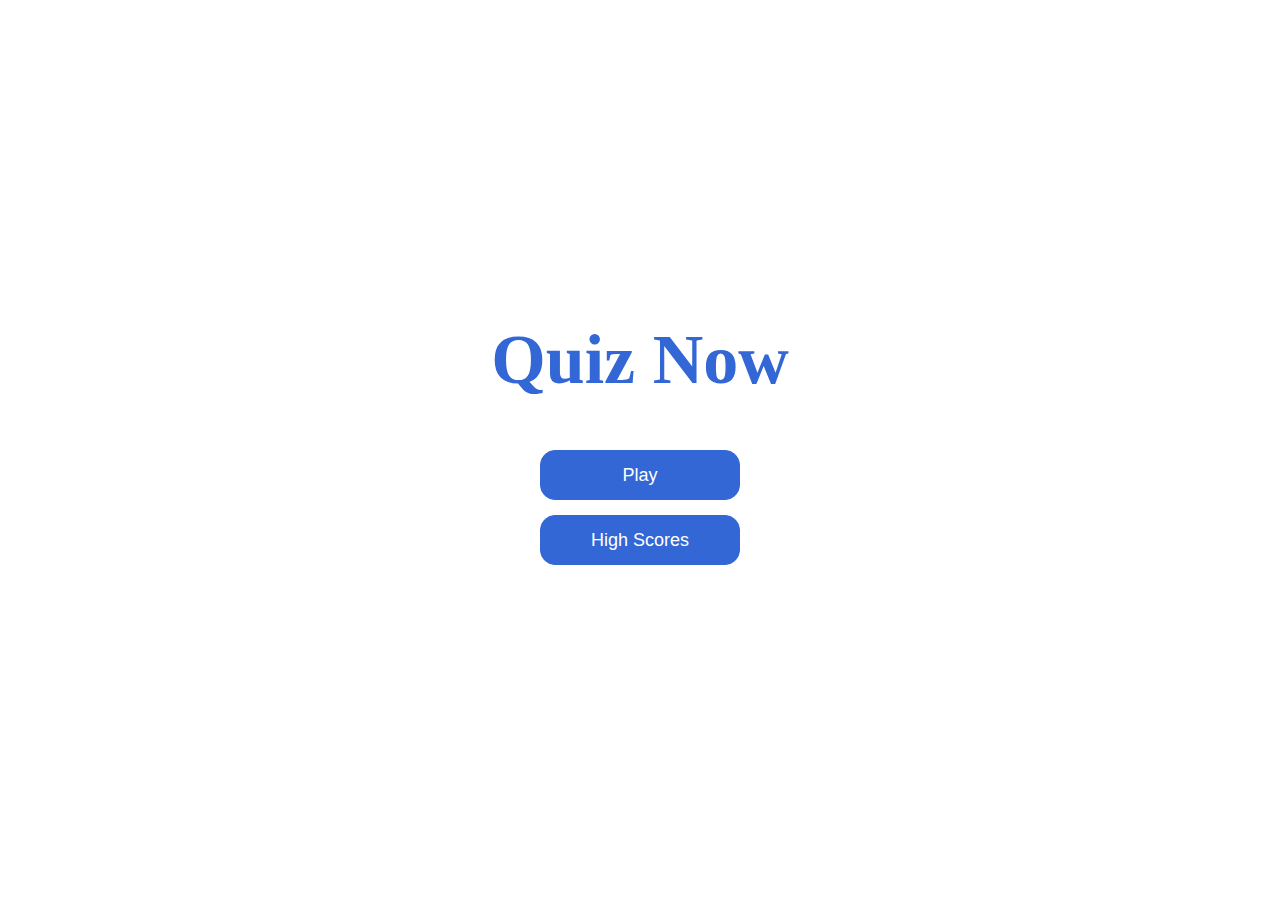
<file: index.html>
<!DOCTYPE html>
<html lang="en">
<head>
    <meta charset="UTF-8">
    <meta name="viewport" content="width=device-width, initial-scale=1.0">
    <meta http-equiv="X-UA-Compatible" content="ie=edge">
    <title>Quiz Now</title>
    <link rel="stylesheet" href="index.css">
   
</head>
<body>
   <div class="container">
       <div id="home" class="flex-center flex-column">
           <h1>Quiz Now</h1>
           <a href="questions.html" class="btn" aria-disabled="true"> <button id="playBtn", type="submit"  > Play </button></a>
           <a href="highscores.html" class="btn"> <button>High Scores</button> </a>
       </div>
   </div>
     
     <script>
     const username = document.getElementById("username");
     const playBtn = document.getElementById("playBtn");

    username.addEventListener("keyup", () => {
    console.log(username.value);
    playBtn.disabled = !username.value;
});
     </script>
</body>
</html>
</file>
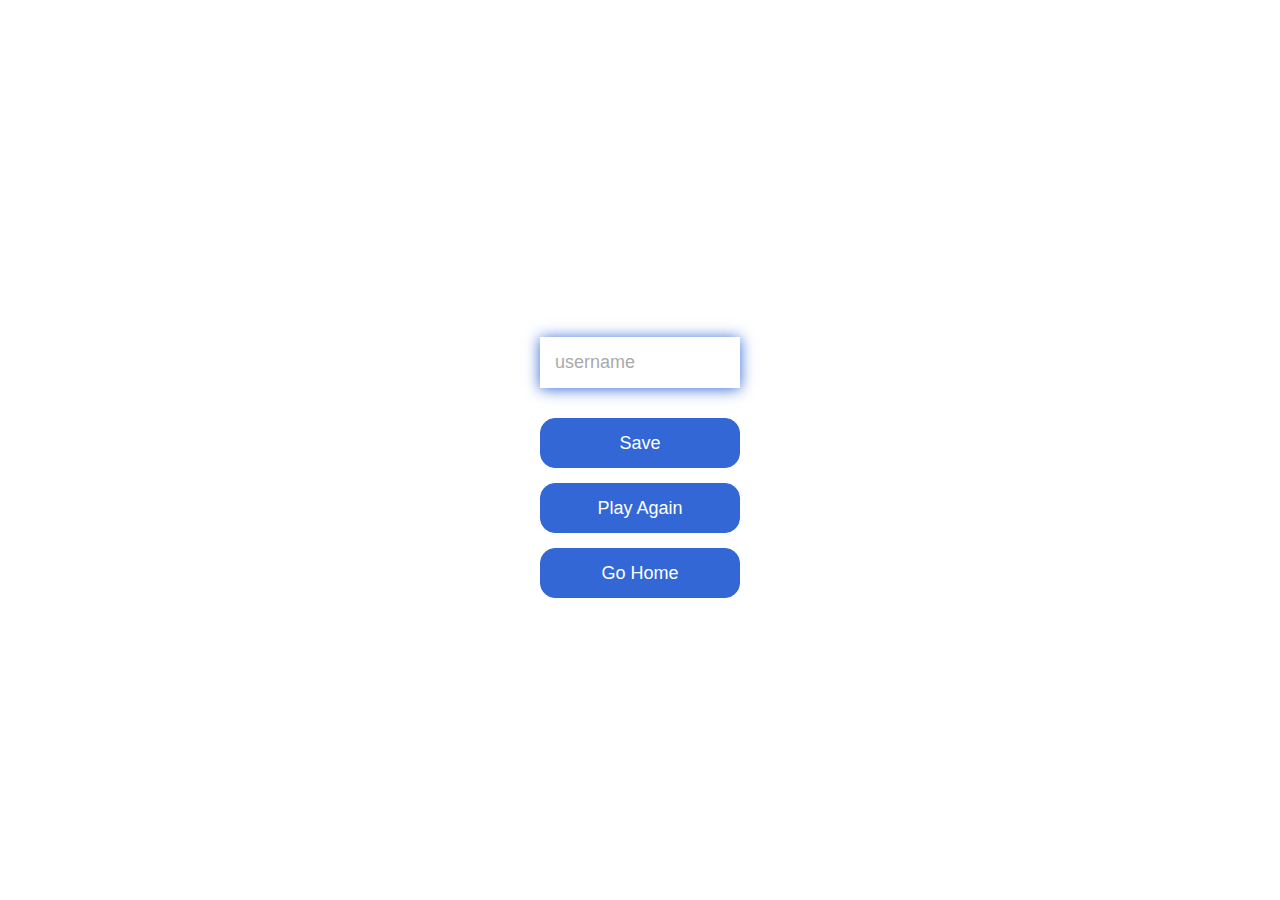
<file: end.html>
<!DOCTYPE html>
<html lang="en">
  <head>
    <meta charset="UTF-8" />
    <meta name="viewport" content="width=device-width, initial-scale=1.0" />
    <meta http-equiv="X-UA-Compatible" content="ie=edge" />
    <title>Congrats!</title>
    <link rel="stylesheet" href="index.css" />
    </head>
  <body>
    <div class="container">
      <div id="end" class="flex-center flex-column">
        <h1 id="finalScore"></h1>
        <form>
          <input
            type="text"
            name="username"
            id="username"
            placeholder="username"
          />
          <button
            type="submit"
            class="btn"
            id="saveScoreBtn"
            onclick="saveHighScore(event)"
            disabled
          >
            Save
          </button>
        </form>
        <a class="btn" href="questions.html">Play Again</a>
        <a class="btn" href="index.html">Go Home</a>
      </div>
    </div>
    <script src="end.js"></script>
  </body>
</html>
</file>
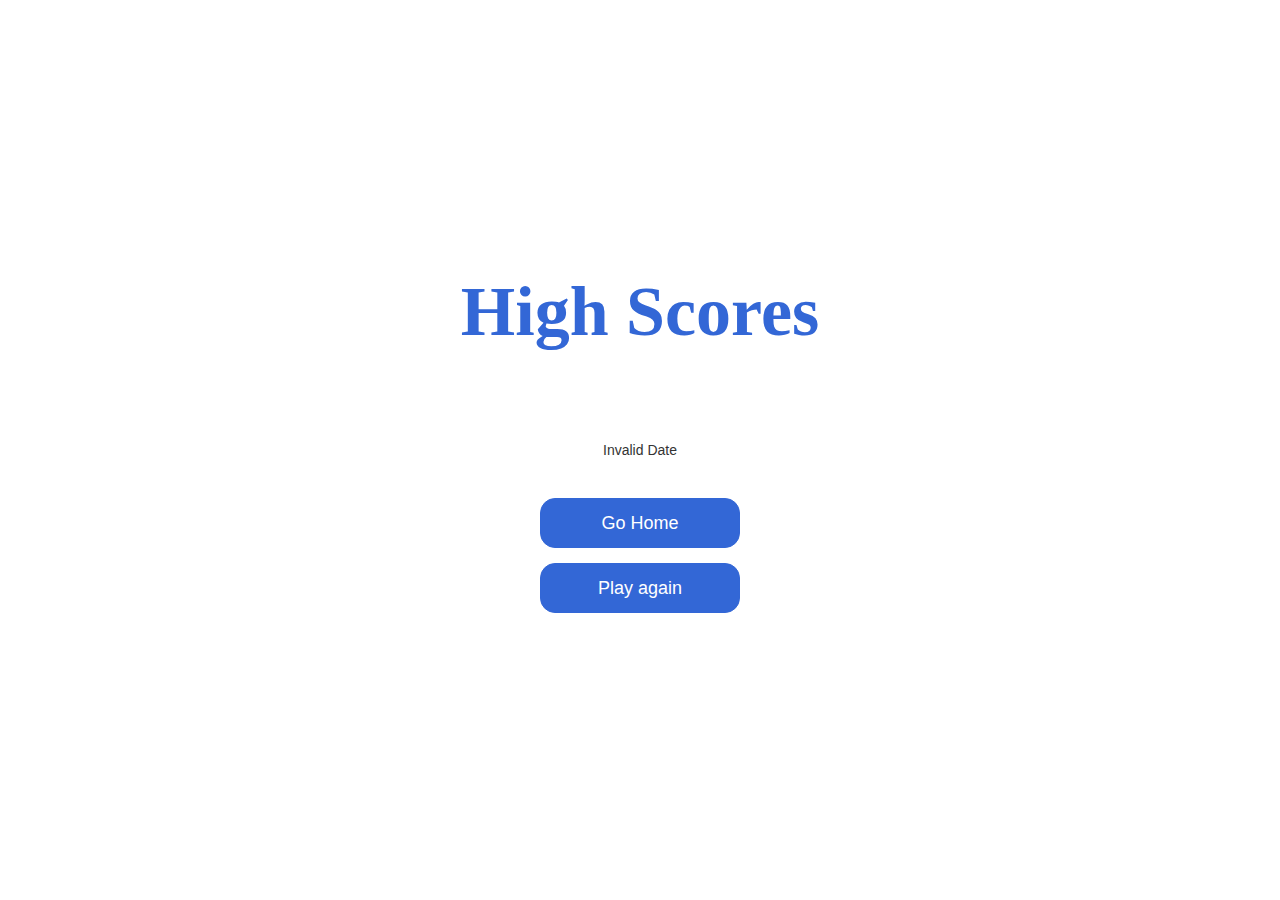
<file: highscores.html>
<!DOCTYPE html>
<html lang="en">
  <head>
    <meta charset="UTF-8" />
    <meta name="viewport" content="width=device-width, initial-scale=1.0" />
    <meta http-equiv="X-UA-Compatible" content="ie=edge" />
    <title>High Scores</title>
    <link rel="stylesheet" href="index.css" />
    <link rel="stylesheet" href="highscores.css" />
  </head>
  <body>
    <div class="container">
      <div id="highScores" class="flex-center flex-column">
        <h1 id="finalScore">High Scores</h1>
        <ul id="highScoresList"></ul>
        <ul id="time"></ul>
        <a class="btn" href="index.html">Go Home</a>
        <a class="btn" href="questions.html">Play again</a>
      </div>
    </div>
    <script src="highscores.js"></script>
  </body>
</html>
</file>
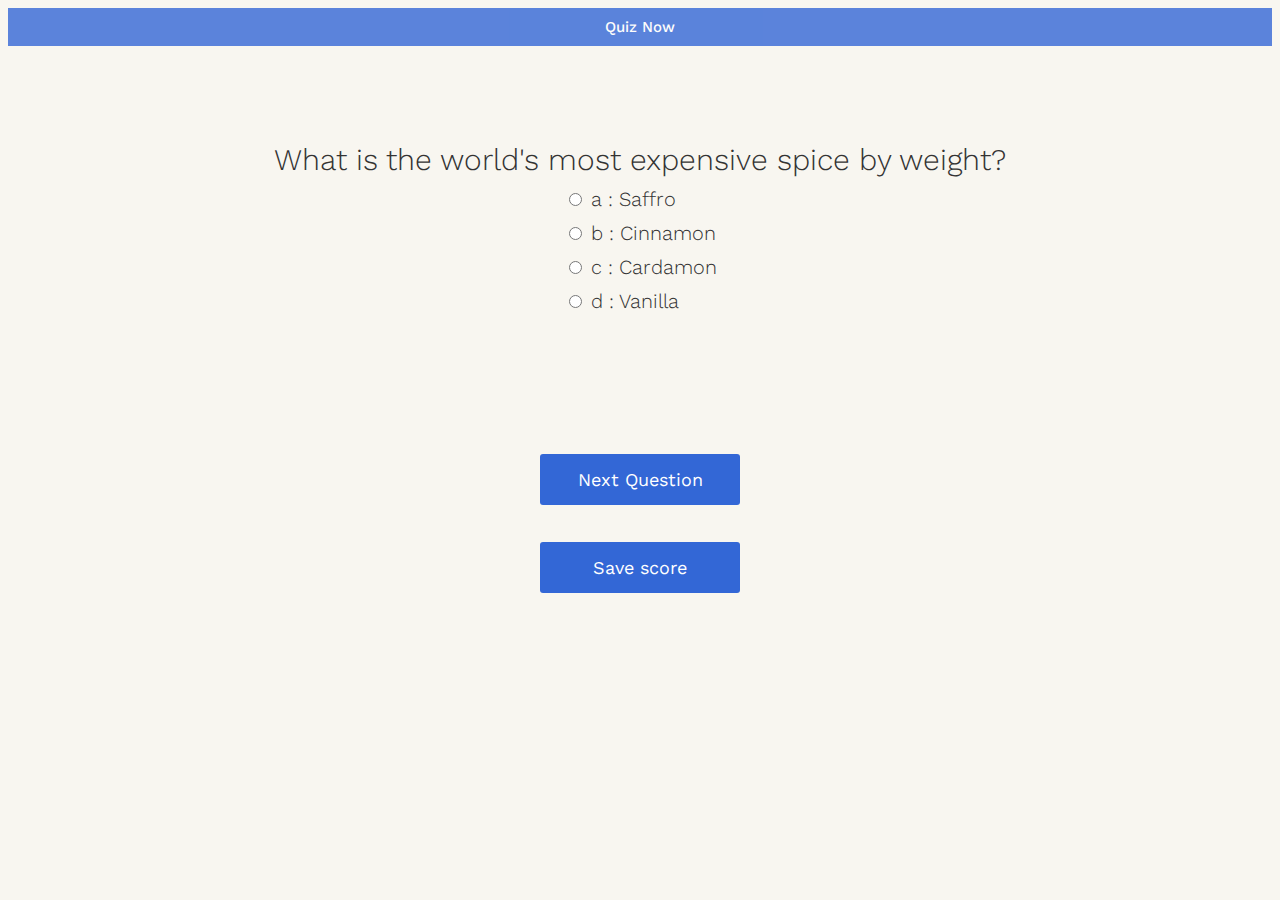
<file: questions.html>
<!DOCTYPE html>
<html lang="en">
<head>
    <meta charset="UTF-8">
    <meta name="viewport" content="width=device-width, initial-scale=1.0">
    <title>Questions page</title>
    <link rel="stylesheet" href="questions.css">
</head>
<body>
    <h1>Quiz Now</h1>
<div class="quiz-container">
  <div id="quiz"></div>
  <div id="progressText"></div>
</div>
<button id="previous">Previous Question</button>
<button id="next">Next Question</button>
<button id="submit">Submit Quiz</button>
<div id="results"></div>
<a href="end.html"><button id="submit">Save score</button></a>
    

<script src="index.js"></script>
</body>
</html>
</file>
<file: index.css>
:root {
  background: white;
  background-position: center;
  background-repeat: no-repeat;
  background-size: cover;
  font-size: 62.5%;
}

* {
  box-sizing: border-box;
  font-family: Arial, Helvetica, sans-serif;
  margin: 0;
  padding: 0;
  color: #333;
}

h1,
h2,
h3,
h4 {
  margin-bottom: 1rem;
}

h1 {
  font-size: 7rem;
  color: rgb(51, 103, 214) ;
  margin-bottom: 5rem;
  font-family: Comic Sans MS;
}

h1 > span {
  font-size: 2.4rem;
  font-weight: 500;
}

h2 {
  font-size: 4.2rem;
  margin-bottom: 4rem;
  font-weight: 700;
}

h3 {
  font-size: 2.8rem;
  font-weight: 500;
}

div::after {
  content: "";
  background: url("https://www.freepik.com/free-photos-vectors/background'>Background vector created by Layerace - www.freepik.com");
  background-size: cover;
  background-position:center;
  opacity: 0.22;
  top: 0;
  left: 0;
  bottom: 0;
  right: 0;
  position: absolute;
  z-index: -1;   
}

/* UTILITIES */

.container {
  width: 100vw;
  height: 100vh;
  display: flex;
  justify-content: center;
  align-items: center;
  max-width: 80rem;
  margin: 0 auto;
  padding: 2rem;
}

.container > * {
  width: 100%;
}

.flex-column {
  display: flex;
  flex-direction: column;
}

.flex-center {
  justify-content: center;
  align-items: center;
}

.justify-center {
  justify-content: center;
}

.text-center {
  text-align: center;
}

.hidden {
  display: none;
}

/* BUTTONS */
.btn {
  font-size: 1.8rem;
  width: 20rem;
  height: 5rem;
  text-align: center;
  border: 0.1rem solid rgb(51, 103, 214);
  margin-bottom: 1.5rem;
  text-decoration: none;
  color: white;
  background-color: rgb(51, 103, 214);
  cursor: pointer;
  align-items: center;
  border-radius: 15px;

}

.btn:hover {
  box-shadow: 0 0.4rem 1.4rem 0  rgb(51, 103, 214);
  border: 0.2rem solid white;  
  transform: translateY(-0.1rem);
  transition: transform 150ms;
  border-radius: 15px;
}

.btn[disabled]:hover {
  cursor: not-allowed;
  box-shadow: none;
  transform: none;
}


button {
  background-color: rgb(51, 103, 214);
  border: 0.2rem solid rgb(51, 103, 214);
  color: white;
  font-size: 1.8rem;
  cursor: pointer;
  width: 100%;
  height: 4.5rem;
  border-radius: 15px;
  
}

/* FORMS */
form {
  width: 100%;
  display: flex;
  flex-direction: column;
  align-items: center;
}

input {
  margin-bottom: 3rem;
  width: 20rem;
  padding: 1.5rem;
  font-size: 1.8rem;
  border: none;
  box-shadow: 0 0.1rem 1.4rem 0  rgb(51, 103, 214);
}

input::placeholder {
  color: #aaa;
}

a {
  display: flex;
  justify-content: center;
  margin: 0 auto;
}
</file>
<file: highscores.css>
#highScoresList {
  list-style: none;
  padding-left: 0;
  margin-bottom: 4rem;
  -webkit-a
}
#time{
  list-style: none;
  padding-left: 0;
  margin-bottom: 4rem;
  font-size: 14px;
}
.high-score {
  font-size: 2.8rem;
  margin-bottom: 0.5rem;
}

.high-score:hover {
  transform: scale(1.025);
}
</file>
<file: questions.css>
@import url(https://fonts.googleapis.com/css?family=Work+Sans:300,600);

body{
	font-size: 20px;
	font-family: 'Work Sans', sans-serif;
	color: #333;
  font-weight: 300;
  text-align: center;
  background-color: #f8f6f0;
}
h1{
  font-weight: 500;
  margin: 0px;
  padding: 10px;
  font-size: 15px;
  background-color:  rgb(51, 103, 214);
  color: #fff;
  margin-bottom: 6rem;
  opacity: 0.8;
}
.question{
  font-size: 30px;
  margin-bottom: 10px;
}
.answers {
  margin-bottom: 20px;
  text-align: left;
  display: inline-block;
}
.answers label{
  display: block;
  margin-bottom: 10px;
}
button{
  font-family: 'Work Sans', sans-serif;
	font-size: 18px;
	background-color:  rgb(51, 103, 214);
	color: #fff;
	border: 0px;
	border-radius: 3px;
	padding: 15px;
	cursor: pointer;
  margin-bottom: 1.5rem;
  margin-top: 3.9rem;
  width: 200px;
}
button:hover{
	background-color:  rgb(51, 103, 214);
}

.slide{
  position: absolute;
  left: 0px;
  top: 0px;
  width: 100%;
  z-index: 1;
  opacity: 0;
  transition: opacity 0.5s;
}
.active-slide{
  opacity: 1;
  z-index: 2;
}
.quiz-container{
  position: relative;
  height: 250px;
  margin: 0 auto;
}

#submit {
  margin-top: 0.8rem;
}
</file>
